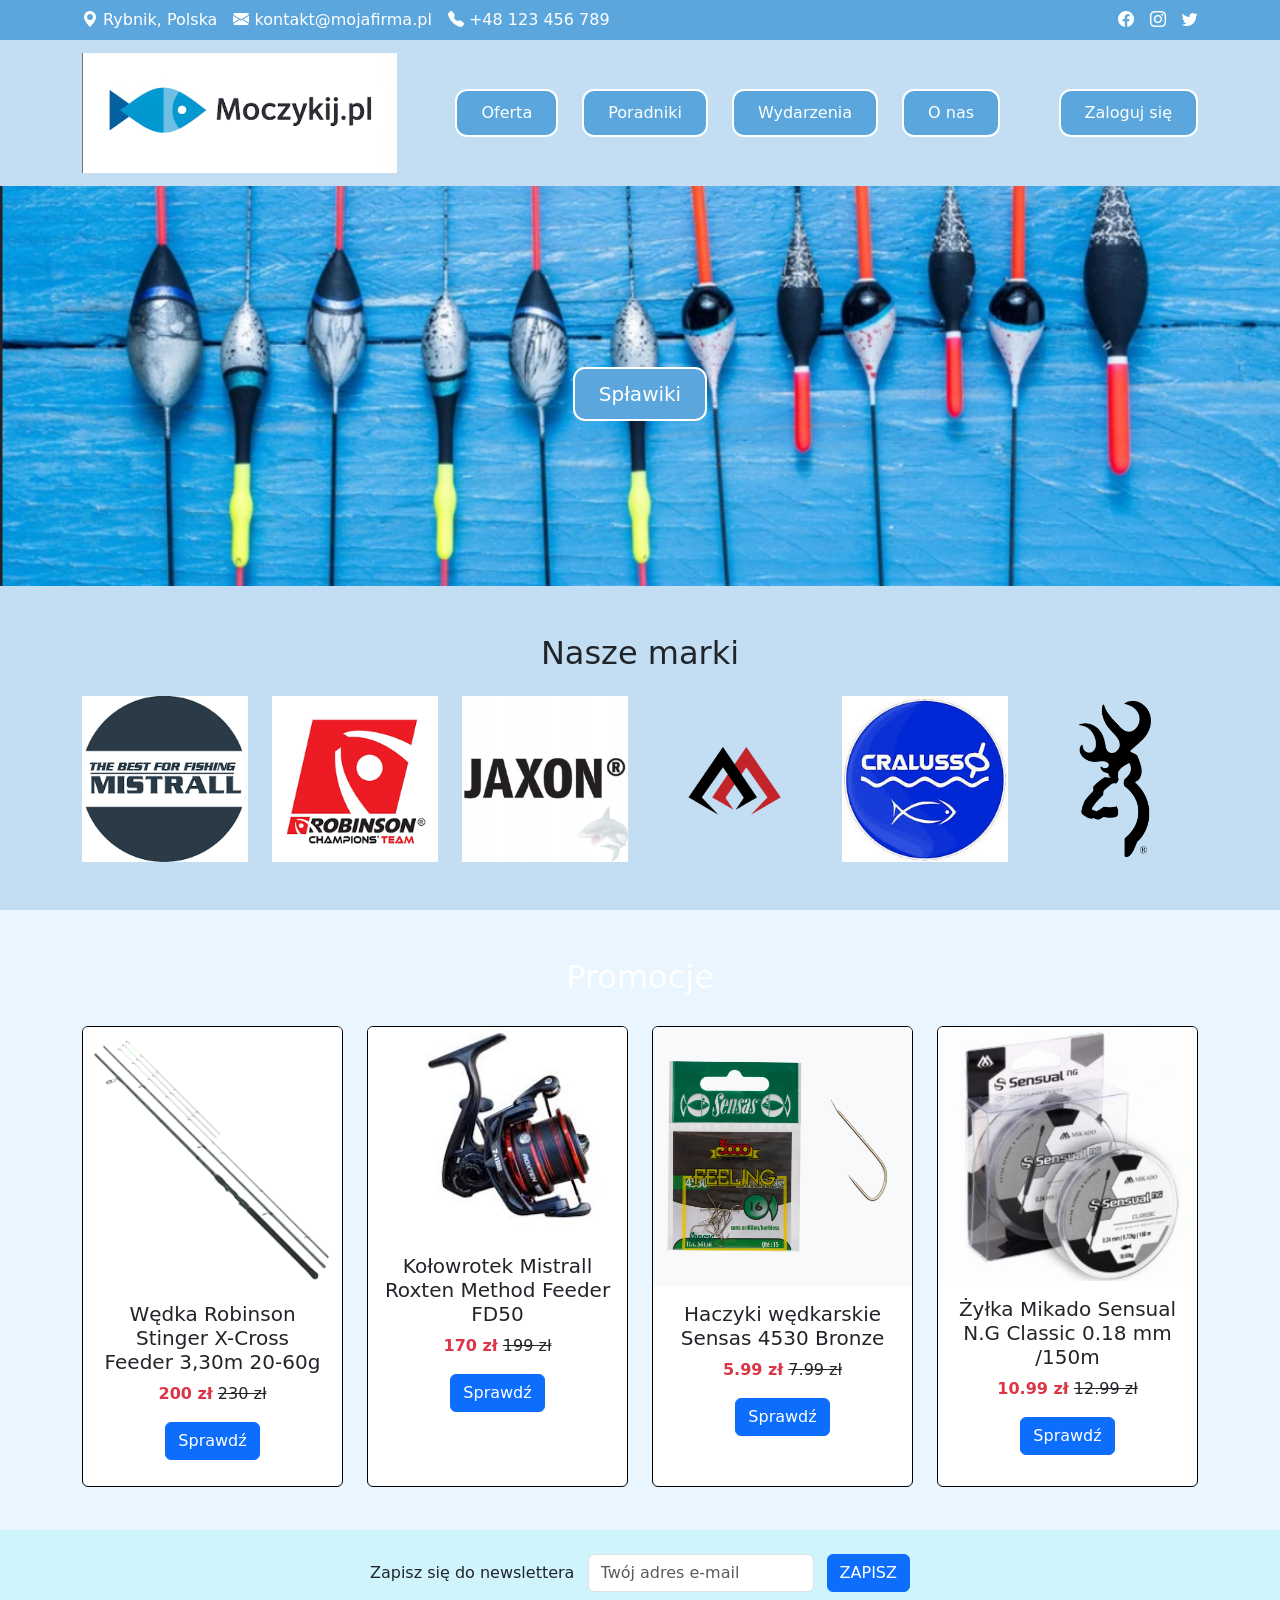
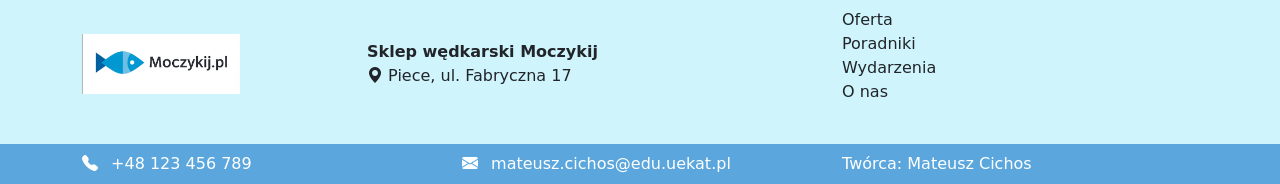
<file: templates/index.html>
<!DOCTYPE html>
<html lang="pl">
<head>
    <meta charset="UTF-8">
    <meta name="viewport" content="width=device-width, initial-scale=1.0">
    <title>Moczykij.pl - Sklep Wędkarski</title>
    <!-- Bootstrap CSS -->
    <link href="https://cdn.jsdelivr.net/npm/bootstrap@5.3.3/dist/css/bootstrap.min.css" rel="stylesheet">
    <link href="https://cdn.jsdelivr.net/npm/bootstrap-icons@1.10.5/font/bootstrap-icons.css" rel="stylesheet">
    <link rel="stylesheet" href="../CSS/style.css">
</head>
<body>
   <!-- Top bar -->
<div class="top-bar text-white py-2">
  <div class="container d-flex justify-content-between align-items-center flex-wrap">
    <!-- Dane kontaktowe -->
    <div class="d-flex align-items-center gap-3">
      <span><i class="bi bi-geo-alt-fill"></i> Rybnik, Polska</span>
      <span><i class="bi bi-envelope-fill"></i> kontakt@mojafirma.pl</span>
      <span><i class="bi bi-telephone-fill"></i> +48 123 456 789</span>
    </div>

    <!-- Ikony social media -->
    <div class="d-flex gap-3 mt-2 mt-md-0">
      <a href="https://www.facebook.com" class="text-white"><i class="bi bi-facebook"></i></a>
      <a href="https://www.instagram.com" class="text-white"><i class="bi bi-instagram"></i></a>
      <a href="https://x.com/home?lang=pl" class="text-white"><i class="bi bi-twitter"></i></a>
    </div>
  </div>
</div>
    
<nav class="navbar navbar-expand-lg navbar-dark">
    <div class="container">
        <a class="navbar-brand" href="index.html"><img src="../images/logo.png" class="logo-img" alt="Logo"></a>
        <button class="navbar-toggler" type="button" data-bs-toggle="collapse" data-bs-target="#mainNavbar">
            <span class="navbar-toggler-icon"></span>
        </button>
        <div class="collapse navbar-collapse" id="mainNavbar">
            <ul class="navbar-nav mx-auto d-flex gap-4">
                <li class="nav-item">
                    <a class="btn btn-kafelek" href="offer.html">Oferta</a>
                </li>
                <li class="nav-item">
                    <a class="btn btn-kafelek" href="tutorials.html">Poradniki</a>
                </li>
                <li class="nav-item">
                    <a class="btn btn-kafelek" href="events.html">Wydarzenia</a>
                </li>
                <li class="nav-item">
                    <a class="btn btn-kafelek" href="about.html">O nas</a>
                </li>
            </ul>


            <div class="login ms-3">
                <a href="login.html" class="btn btn-kafelek">Zaloguj się</a>
            </div>
        </div>
    </div>
</nav>

 <!-- Hero Section -->
    <header class="bg-dark text-white text-center" 
    style="background-image: url('../images/banner.png'); background-size: cover; background-position: center; min-height: 400px; display: flex; align-items: center;">

        <div class="container">
            
            <a href="floats.html" class="btn btn-light btn-lg mt-3 btn-kafelek">Spławiki</a>
        </div>
    </header>

  <!-- Sekcja marek -->
    <section class="brands py-5 text-center">
        <div class="container">
            <h2>Nasze marki</h2>
            <div class="row justify-content-center mt-4">
                <div class="col-4 col-md-2"><img src="../images/mistrall.png" alt="Mistrall" class="img-fluid"></div>
                <div class="col-4 col-md-2"><img src="../images/robinson.png" alt="Robinson" class="img-fluid"></div>
                <div class="col-4 col-md-2"><img src="../images/jaxon.jpg" alt="Jaxon" class="img-fluid"></div>
                <div class="col-4 col-md-2"><img src="../images/mikado.png" alt="Mistrall" class="img-fluid"></div>
                <div class="col-4 col-md-2"><img src="../images/cralusso.jpg" alt="Robinson" class="img-fluid"></div>
                <div class="col-4 col-md-2"><img src="../images/browning.png" alt="Jaxon" class="img-fluid"></div>
                
            </div>
        </div>
    </section>

   <!-- Sekcja promocji -->
    <section class="promo py-5">
    <div class="container">
        <h2 class="text-center mb-4">Promocje</h2>
        <div class="row row-cols-1 row-cols-md-2 row-cols-lg-4 g-4 justify-content-center">
            <div class="col">
                <div class="card h-100 mx-auto">
                    <img src="../images/stinger.png" class="card-img-top" alt="Wędka">
                    <div class="card-body">
                        <h5 class="card-title">Wędka Robinson Stinger X-Cross Feeder 3,30m 20-60g</h5>
                        <p class="card-text"><span class="text-danger fw-bold">200 zł</span> <del>230 zł</del></p>
                        <a href="#" class="btn btn-primary">Sprawdź</a>
                    </div>
                </div>
            </div>

            <div class="col">
                <div class="card h-100 mx-auto">
                    <img src="../images/roxten.jpg" class="card-img-top" alt="Wędka">
                    <div class="card-body">
                        <h5 class="card-title">Kołowrotek Mistrall Roxten Method Feeder FD50</h5>
                        <p class="card-text"><span class="text-danger fw-bold">170 zł</span> <del>199 zł</del></p>
                        <a href="#" class="btn btn-primary">Sprawdź</a>
                    </div>
                </div>
            </div>
          
          <div class="col">
                <div class="card h-100 mx-auto">
                    <img src="../images/haczyki.jpg" class="card-img-top" alt="Wędka">
                    <div class="card-body">
                        <h5 class="card-title">Haczyki wędkarskie Sensas 4530 Bronze</h5>
                        <p class="card-text"><span class="text-danger fw-bold">5.99 zł</span> <del>7.99 zł</del></p>
                        <a href="#" class="btn btn-primary">Sprawdź</a>
                    </div>
                </div>
            </div>
          
          <div class="col">
                <div class="card h-100 mx-auto">
                    <img src="../images/zylka.png" class="card-img-top" alt="Wędka">
                    <div class="card-body">
                        <h5 class="card-title">Żyłka Mikado Sensual N.G Classic 0.18 mm /150m</h5>
                        <p class="card-text"><span class="text-danger fw-bold">10.99 zł</span> <del>12.99 zł</del></p>
                        <a href="#" class="btn btn-primary">Sprawdź</a>
                    </div>
                </div>
            </div>

        </div>
    </div>
</section>

<!-- Newsletter -->
<section class="bg-info-subtle py-4">
  <div class="container">
    <div class="row mb-3">
      <!-- Newsletter -->
      <div class="col-md-12 text-center">
        <label class="me-2">Zapisz się do newslettera</label>
        <input type="email" class="form-control d-inline w-auto" placeholder="Twój adres e-mail">
        <button class="btn btn-primary ms-2">ZAPISZ</button>
      </div>
    </div>

    <div class="row align-items-center text-center text-md-start">
      <!-- Logo -->
      <div class="col-md-3 mb-3 mb-md-0">
        <img src="../images/logo.png" alt="Logo Moczykij" class="img-fluid" style="max-height: 60px;">
      </div>

      <!-- Adres -->
      <div class="col-md-5 mb-3 mb-md-0">
        <strong>Sklep wędkarski Moczykij</strong><br>
        <i class="bi bi-geo-alt-fill"></i> Piece, ul. Fabryczna 17
      </div>

      <!-- Linki -->
      <div class="col-md-4">
        <ul class="list-unstyled">
          <li><a href="offer.html" class="text-dark text-decoration-none">Oferta</a></li>
          <li><a href="tutorials.html" class="text-dark text-decoration-none">Poradniki</a></li>
          <li><a href="events.html" class="text-dark text-decoration-none">Wydarzenia</a></li>
          <li><a href="about.html" class="text-dark text-decoration-none">O nas</a></li>
        </ul>
      </div>
    </div>
  </div>
</section>

<footer class="py-2">
  <div class="container">
    <div class="row text-center text-md-start align-items-center">
      <!-- Telefon -->
      <div class="col-md-4 mb-2 mb-md-0">
        <i class="bi bi-telephone-fill me-2"></i> +48 123 456 789
      </div>

      <!-- E-mail -->
      <div class="col-md-4 mb-2 mb-md-0">
        <i class="bi bi-envelope-fill me-2"></i> mateusz.cichos@edu.uekat.pl
      </div>

      <!-- Twórca -->
      <div class="col-md-4">
        Twórca: Mateusz Cichos
      </div>
    </div>
  </div>
</footer>  

<script src="https://cdn.jsdelivr.net/npm/bootstrap@5.3.2/dist/js/bootstrap.bundle.min.js"></script> 

</body>
</html>
</file>
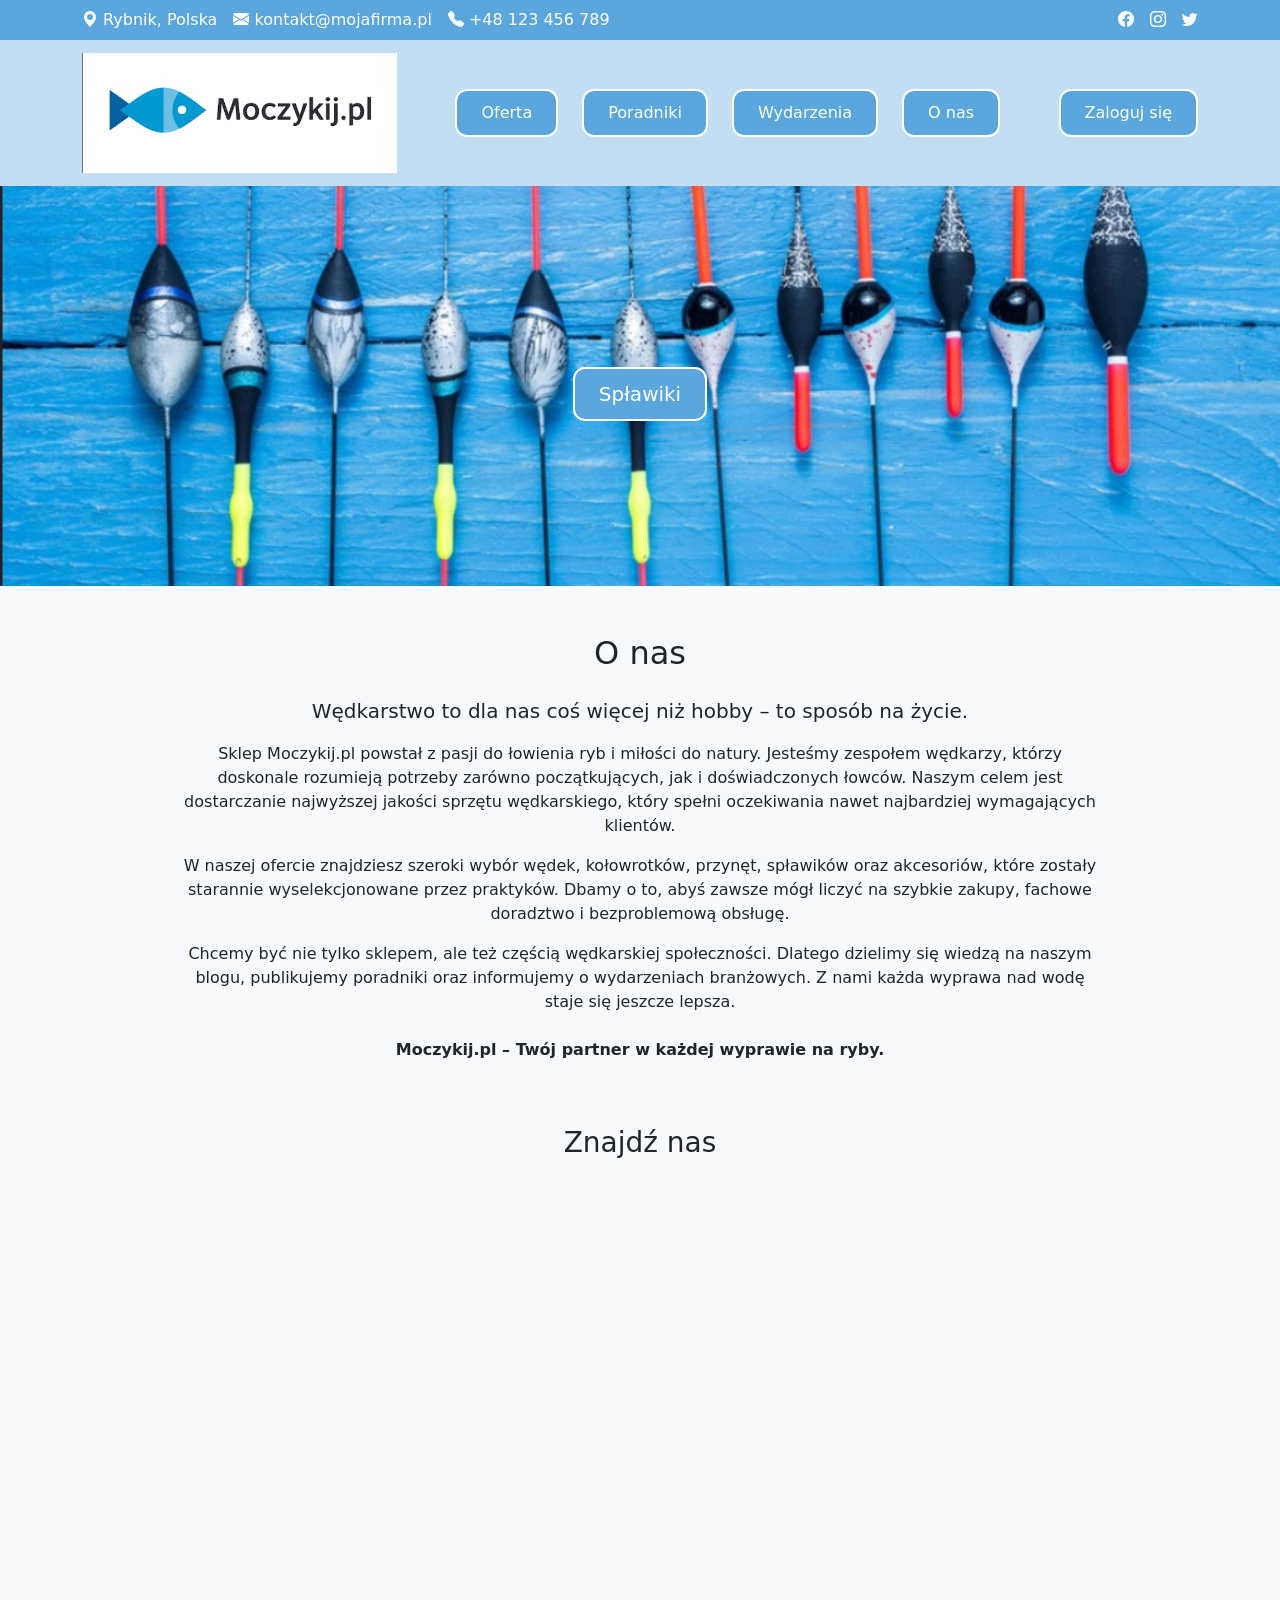
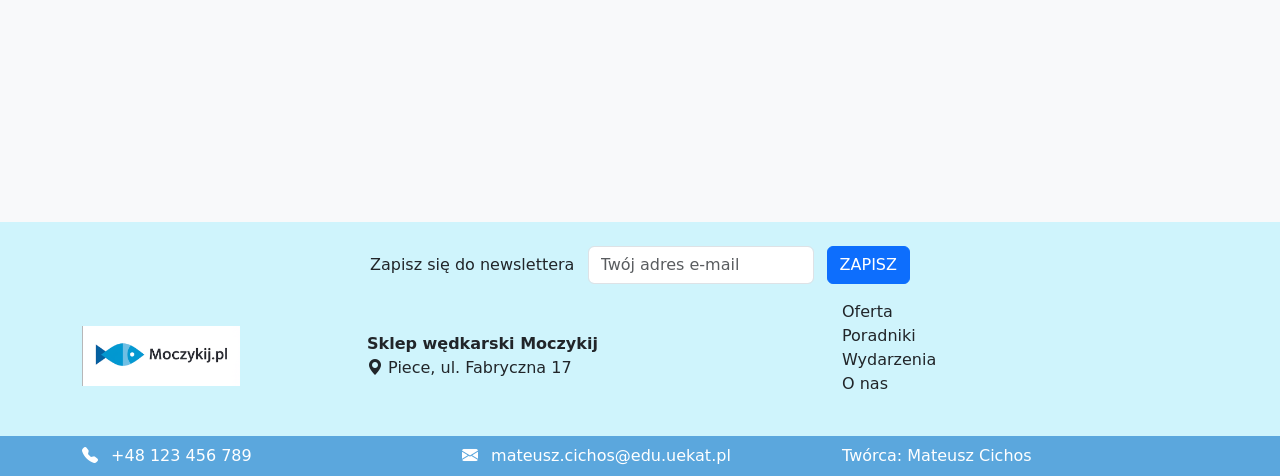
<file: templates/about.html>
<!DOCTYPE html>
<html lang="pl">
<head>
    <meta charset="UTF-8">
    <meta name="viewport" content="width=device-width, initial-scale=1.0">
    <title>Moczykij.pl - Sklep Wędkarski</title>
    <!-- Bootstrap CSS -->
    <link href="https://cdn.jsdelivr.net/npm/bootstrap@5.3.3/dist/css/bootstrap.min.css" rel="stylesheet">
    <link href="https://cdn.jsdelivr.net/npm/bootstrap-icons@1.10.5/font/bootstrap-icons.css" rel="stylesheet">
    <link rel="stylesheet" href="../CSS/style.css">
</head>
<body>
   <!-- Top bar -->
<div class="top-bar text-white py-2">
  <div class="container d-flex justify-content-between align-items-center flex-wrap">
    <!-- Dane kontaktowe -->
    <div class="d-flex align-items-center gap-3">
      <span><i class="bi bi-geo-alt-fill"></i> Rybnik, Polska</span>
      <span><i class="bi bi-envelope-fill"></i> kontakt@mojafirma.pl</span>
      <span><i class="bi bi-telephone-fill"></i> +48 123 456 789</span>
    </div>

    <!-- Ikony social media -->
    <div class="d-flex gap-3 mt-2 mt-md-0">
      <a href="https://www.facebook.com" class="text-white"><i class="bi bi-facebook"></i></a>
      <a href="https://www.instagram.com" class="text-white"><i class="bi bi-instagram"></i></a>
      <a href="https://x.com/home?lang=pl" class="text-white"><i class="bi bi-twitter"></i></a>
    </div>
  </div>
</div>
    
<nav class="navbar navbar-expand-lg navbar-dark">
    <div class="container">
        <a class="navbar-brand" href="index.html"><img src="../images/logo.png" class="logo-img" alt="Logo"></a>
        <button class="navbar-toggler" type="button" data-bs-toggle="collapse" data-bs-target="#mainNavbar">
            <span class="navbar-toggler-icon"></span>
        </button>
        <div class="collapse navbar-collapse" id="mainNavbar">
            <ul class="navbar-nav mx-auto d-flex gap-4">
                <li class="nav-item">
                    <a class="btn btn-kafelek" href="offer.html">Oferta</a>
                </li>
                <li class="nav-item">
                    <a class="btn btn-kafelek" href="tutorials.html">Poradniki</a>
                </li>
                <li class="nav-item">
                    <a class="btn btn-kafelek" href="events.html">Wydarzenia</a>
                </li>
                <li class="nav-item">
                    <a class="btn btn-kafelek" href="about.html">O nas</a>
                </li>
            </ul>


            <div class="login ms-3">
                <a href="login.html" class="btn btn-kafelek">Zaloguj się</a>
            </div>
        </div>
    </div>
</nav>

<!-- Hero Section -->
<header class="bg-dark text-white text-center" 
    style="background-image: url('../images/banner.png'); background-size: cover; background-position: center; min-height: 400px; display: flex; align-items: center;">

        <div class="container">
            
            <a href="floats.html" class="btn btn-light btn-lg mt-3 btn-kafelek">Spławiki</a>
        </div>
</header>

<!-- Article -->
<section class="py-5 bg-light">
  <div class="container">
    <div class="row justify-content-center">
      <div class="col-lg-10 text-center">
        <h2 class="mb-4">O nas</h2>
        <p class="lead">
          <strong>Wędkarstwo to dla nas coś więcej niż hobby – to sposób na życie.</strong>
        </p>
        <p>
          Sklep Moczykij.pl powstał z pasji do łowienia ryb i miłości do natury. Jesteśmy zespołem wędkarzy, którzy doskonale rozumieją potrzeby zarówno początkujących, jak i doświadczonych łowców. Naszym celem jest dostarczanie najwyższej jakości sprzętu wędkarskiego, który spełni oczekiwania nawet najbardziej wymagających klientów.
        </p>
        <p>
          W naszej ofercie znajdziesz szeroki wybór wędek, kołowrotków, przynęt, spławików oraz akcesoriów, które zostały starannie wyselekcjonowane przez praktyków. Dbamy o to, abyś zawsze mógł liczyć na szybkie zakupy, fachowe doradztwo i bezproblemową obsługę.
        </p>
        <p>
          Chcemy być nie tylko sklepem, ale też częścią wędkarskiej społeczności. Dlatego dzielimy się wiedzą na naszym blogu, publikujemy poradniki oraz informujemy o wydarzeniach branżowych. Z nami każda wyprawa nad wodę staje się jeszcze lepsza.
        </p>
        <p class="mt-4">
          <strong>Moczykij.pl – Twój partner w każdej wyprawie na ryby.</strong>
        </p>
      </div>
    </div>
  </div>
  <!-- Mapa Google -->
    <div class="row mt-5 justify-content-center">
      <div class="col-lg-10">
        <h3 class="mb-3 text-center">Znajdź nas</h3>
        <div class="ratio ratio-16x9">
          <iframe 
            src="https://www.google.com/maps/embed?pb=!1m18!1m12!1m3!1d2563.602018036451!2d18.426905115927373!3d50.09993497942878!2m3!1f0!2f0!3f0!3m2!1i1024!2i768!4f13.1!3m3!1m2!1s0x471132a5a715a7e5%3A0xddd731274d6db499!2sFabryczna%2017%2C%2044-207%20Rybnik!5e0!3m2!1spl!2spl!4v1716738022000!5m2!1spl!2spl" 
            width="600" 
            height="450" 
            style="border:0;" 
            allowfullscreen="" 
            loading="lazy" 
            referrerpolicy="no-referrer-when-downgrade"
            title="google_map">
          </iframe>
        </div>
      </div>
    </div>
</section>




<!-- Newsletter -->
<section class="bg-info-subtle py-4">
  <div class="container">
    <div class="row mb-3">
      <!-- Newsletter -->
      <div class="col-md-12 text-center">
        <label class="me-2">Zapisz się do newslettera</label>
        <input type="email" class="form-control d-inline w-auto" placeholder="Twój adres e-mail">
        <button class="btn btn-primary ms-2">ZAPISZ</button>
      </div>
    </div>

    <div class="row align-items-center text-center text-md-start">
      <!-- Logo -->
      <div class="col-md-3 mb-3 mb-md-0">
        <img src="../images/logo.png" alt="Logo Moczykij" class="img-fluid" style="max-height: 60px;">
      </div>

      <!-- Adres -->
      <div class="col-md-5 mb-3 mb-md-0">
        <strong>Sklep wędkarski Moczykij</strong><br>
        <i class="bi bi-geo-alt-fill"></i> Piece, ul. Fabryczna 17
      </div>

      <!-- Linki -->
      <div class="col-md-4">
        <ul class="list-unstyled">
          <li><a href="offer.html" class="text-dark text-decoration-none">Oferta</a></li>
          <li><a href="tutorials.html" class="text-dark text-decoration-none">Poradniki</a></li>
          <li><a href="events.html" class="text-dark text-decoration-none">Wydarzenia</a></li>
          <li><a href="about.html" class="text-dark text-decoration-none">O nas</a></li>
        </ul>
      </div>
    </div>
  </div>
</section>

<footer class="py-2">
  <div class="container">
    <div class="row text-center text-md-start align-items-center">
      <!-- Telefon -->
      <div class="col-md-4 mb-2 mb-md-0">
        <i class="bi bi-telephone-fill me-2"></i> +48 123 456 789
      </div>

      <!-- E-mail -->
      <div class="col-md-4 mb-2 mb-md-0">
        <i class="bi bi-envelope-fill me-2"></i> mateusz.cichos@edu.uekat.pl
      </div>

      <!-- Twórca -->
      <div class="col-md-4">
        Twórca: Mateusz Cichos
      </div>
    </div>
  </div>
</footer>  

<script src="https://cdn.jsdelivr.net/npm/bootstrap@5.3.2/dist/js/bootstrap.bundle.min.js"></script> 

</body>
</html>
</file>
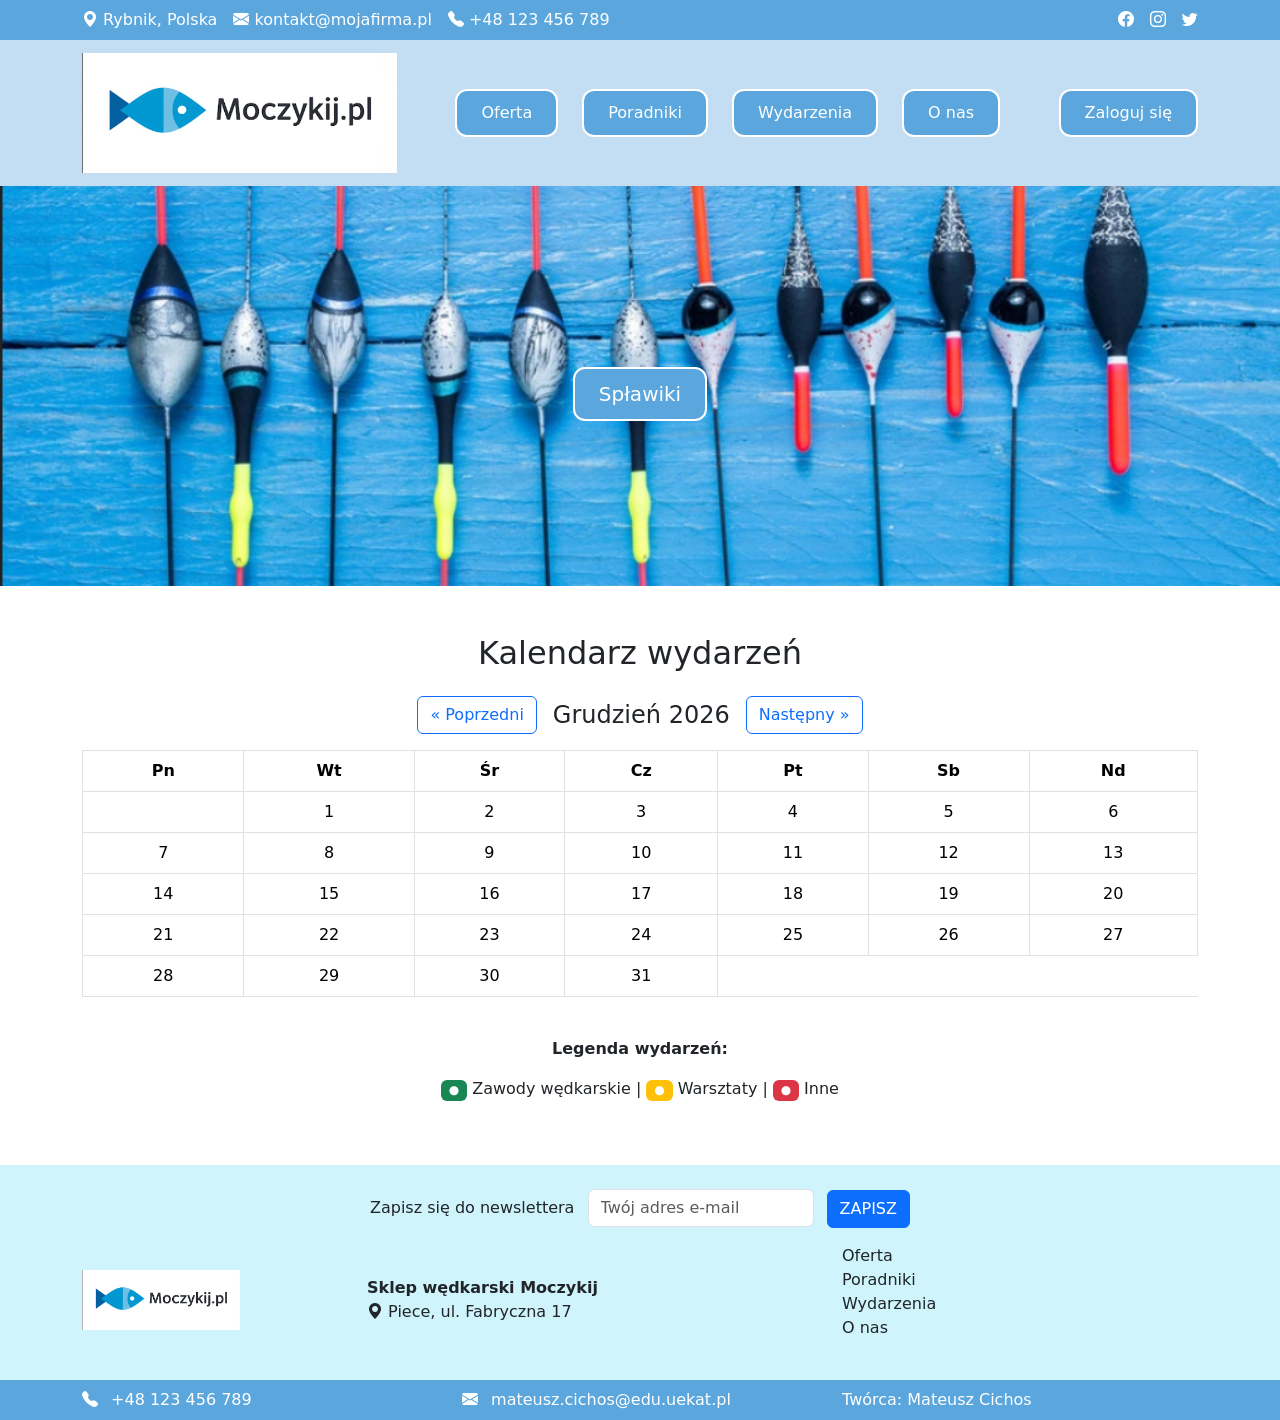
<file: templates/events.html>
<!DOCTYPE html>
<html lang="pl">
<head>
    <meta charset="UTF-8">
    <meta name="viewport" content="width=device-width, initial-scale=1.0">
    <title>Moczykij.pl - Sklep Wędkarski</title>
    <!-- Bootstrap CSS -->
    <link href="https://cdn.jsdelivr.net/npm/bootstrap@5.3.3/dist/css/bootstrap.min.css" rel="stylesheet">
    <link href="https://cdn.jsdelivr.net/npm/bootstrap-icons@1.10.5/font/bootstrap-icons.css" rel="stylesheet">
    <link rel="stylesheet" href="../CSS/style.css">
</head>
<body>
   <!-- Top bar -->
<div class="top-bar text-white py-2">
  <div class="container d-flex justify-content-between align-items-center flex-wrap">
    <!-- Dane kontaktowe -->
    <div class="d-flex align-items-center gap-3">
      <span><i class="bi bi-geo-alt-fill"></i> Rybnik, Polska</span>
      <span><i class="bi bi-envelope-fill"></i> kontakt@mojafirma.pl</span>
      <span><i class="bi bi-telephone-fill"></i> +48 123 456 789</span>
    </div>

    <!-- Ikony social media -->
    <div class="d-flex gap-3 mt-2 mt-md-0">
      <a href="https://www.facebook.com" class="text-white"><i class="bi bi-facebook"></i></a>
      <a href="https://www.instagram.com" class="text-white"><i class="bi bi-instagram"></i></a>
      <a href="https://x.com/home?lang=pl" class="text-white"><i class="bi bi-twitter"></i></a>
    </div>
  </div>
</div>
    
<nav class="navbar navbar-expand-lg navbar-dark">
    <div class="container">
        <a class="navbar-brand" href="index.html"><img src="../images/logo.png" class="logo-img" alt="Logo"></a>
        <button class="navbar-toggler" type="button" data-bs-toggle="collapse" data-bs-target="#mainNavbar">
            <span class="navbar-toggler-icon"></span>
        </button>
        <div class="collapse navbar-collapse" id="mainNavbar">
            <ul class="navbar-nav mx-auto d-flex gap-4">
                <li class="nav-item">
                    <a class="btn btn-kafelek" href="offer.html">Oferta</a>
                </li>
                <li class="nav-item">
                    <a class="btn btn-kafelek" href="tutorials.html">Poradniki</a>
                </li>
                <li class="nav-item">
                    <a class="btn btn-kafelek" href="events.html">Wydarzenia</a>
                </li>
                <li class="nav-item">
                    <a class="btn btn-kafelek" href="about.html">O nas</a>
                </li>
            </ul>


            <div class="login ms-3">
                <a href="login.html" class="btn btn-kafelek">Zaloguj się</a>
            </div>
        </div>
    </div>
</nav>

 <!-- Hero Section -->
    <header class="bg-dark text-white text-center" 
    style="background-image: url('../images/banner.png'); background-size: cover; background-position: center; min-height: 400px; display: flex; align-items: center;">

        <div class="container">
            
            <a href="floats.html" class="btn btn-light btn-lg mt-3 btn-kafelek">Spławiki</a>
        </div>
    </header>

<!-- Events calendar -->
<section class="py-5 bg-white">
  <div class="container">
    <h2 class="text-center mb-4">Kalendarz wydarzeń</h2>

    <!-- Nawigation -->
    <div class="d-flex justify-content-center mb-3 gap-3">
      <button class="btn btn-outline-primary" onclick="previousMonth()">&laquo; Poprzedni</button>
      <h4 id="monthAndYear" class="my-auto"></h4>
      <button class="btn btn-outline-primary" onclick="nextMonth()">Następny &raquo;</button>
    </div>

    <div class="table-responsive">
      <table class="table table-bordered text-center">
        <thead>
          <tr class="bg-light">
            <th>Pn</th>
            <th>Wt</th>
            <th>Śr</th>
            <th>Cz</th>
            <th>Pt</th>
            <th>Sb</th>
            <th>Nd</th>
          </tr>
        </thead>
        <tbody id="calendar-body"></tbody>
      </table>
    </div>

    <div class="text-center mt-4">
      <p><strong>Legenda wydarzeń:</strong></p>
      <p>
        <span class="badge bg-success">●</span> Zawody wędkarskie |
        <span class="badge bg-warning">●</span> Warsztaty |
        <span class="badge bg-danger">●</span> Inne
      </p>
    </div>
  </div>
</section>



<!-- Newsletter -->
<section class="bg-info-subtle py-4">
  <div class="container">
    <div class="row mb-3">
      <!-- Newsletter -->
      <div class="col-md-12 text-center">
        <label class="me-2">Zapisz się do newslettera</label>
        <input type="email" class="form-control d-inline w-auto" placeholder="Twój adres e-mail">
        <button class="btn btn-primary ms-2">ZAPISZ</button>
      </div>
    </div>

    <div class="row align-items-center text-center text-md-start">
      <!-- Logo -->
      <div class="col-md-3 mb-3 mb-md-0">
        <img src="../images/logo.png" alt="Logo Moczykij" class="img-fluid" style="max-height: 60px;">
      </div>

      <!-- Adres -->
      <div class="col-md-5 mb-3 mb-md-0">
        <strong>Sklep wędkarski Moczykij</strong><br>
        <i class="bi bi-geo-alt-fill"></i> Piece, ul. Fabryczna 17
      </div>

      <!-- Linki -->
      <div class="col-md-4">
        <ul class="list-unstyled">
          <li><a href="offer.html" class="text-dark text-decoration-none">Oferta</a></li>
          <li><a href="tutorials.html" class="text-dark text-decoration-none">Poradniki</a></li>
          <li><a href="events.html" class="text-dark text-decoration-none">Wydarzenia</a></li>
          <li><a href="about.html" class="text-dark text-decoration-none">O nas</a></li>
        </ul>
      </div>
    </div>
  </div>
</section>

<footer class="py-2">
  <div class="container">
    <div class="row text-center text-md-start align-items-center">
      <!-- Telefon -->
      <div class="col-md-4 mb-2 mb-md-0">
        <i class="bi bi-telephone-fill me-2"></i> +48 123 456 789
      </div>

      <!-- E-mail -->
      <div class="col-md-4 mb-2 mb-md-0">
        <i class="bi bi-envelope-fill me-2"></i> mateusz.cichos@edu.uekat.pl
      </div>

      <!-- Twórca -->
      <div class="col-md-4">
        Twórca: Mateusz Cichos
      </div>
    </div>
  </div>
</footer>  

<script src="https://cdn.jsdelivr.net/npm/bootstrap@5.3.2/dist/js/bootstrap.bundle.min.js"></script> 

<script>
  const events = {
    "2025-06-12": { type: "success", title: "Zawody spławikowe" },
    "2025-06-18": { type: "warning", title: "Warsztaty dla początkujących" },
    "2025-06-25": { type: "danger", title: "Sprzątanie łowiska" }
  };

  let currentMonth = new Date().getMonth();
  let currentYear = new Date().getFullYear();

  const months = [
    "Styczeń", "Luty", "Marzec", "Kwiecień", "Maj", "Czerwiec",
    "Lipiec", "Sierpień", "Wrzesień", "Październik", "Listopad", "Grudzień"
  ];

  function generateCalendar(month, year) {
    const monthAndYear = document.getElementById("monthAndYear");
    const calendarBody = document.getElementById("calendar-body");
    calendarBody.innerHTML = "";

    monthAndYear.textContent = `${months[month]} ${year}`;

    let firstDay = new Date(year, month).getDay();
    firstDay = (firstDay === 0) ? 6 : firstDay - 1;

    const daysInMonth = new Date(year, month + 1, 0).getDate();
    let date = 1;

    for (let i = 0; i < 6; i++) {
      const row = document.createElement("tr");

      for (let j = 0; j < 7; j++) {
        const cell = document.createElement("td");

        if (i === 0 && j < firstDay) {
          cell.innerHTML = "";
        } else if (date > daysInMonth) {
          break;
        } else {
          const eventKey = `${year}-${String(month + 1).padStart(2, '0')}-${String(date).padStart(2, '0')}`;
          if (events[eventKey]) {
            const badge = `<span class="badge bg-${events[eventKey].type}" title="${events[eventKey].title}">●</span>`;
            cell.innerHTML = `<strong>${date}</strong><br>${badge}`;
          } else {
            cell.textContent = date;
          }
          date++;
        }

        row.appendChild(cell);
      }

      calendarBody.appendChild(row);

      if (date > daysInMonth) break;
    }
  }

  function nextMonth() {
    currentMonth++;
    if (currentMonth > 11) {
      currentMonth = 0;
      currentYear++;
    }
    generateCalendar(currentMonth, currentYear);
  }

  function previousMonth() {
    currentMonth--;
    if (currentMonth < 0) {
      currentMonth = 11;
      currentYear--;
    }
    generateCalendar(currentMonth, currentYear);
  }

  // Inicjalizacja
  generateCalendar(currentMonth, currentYear);
</script>



</body>
</html>
</file>
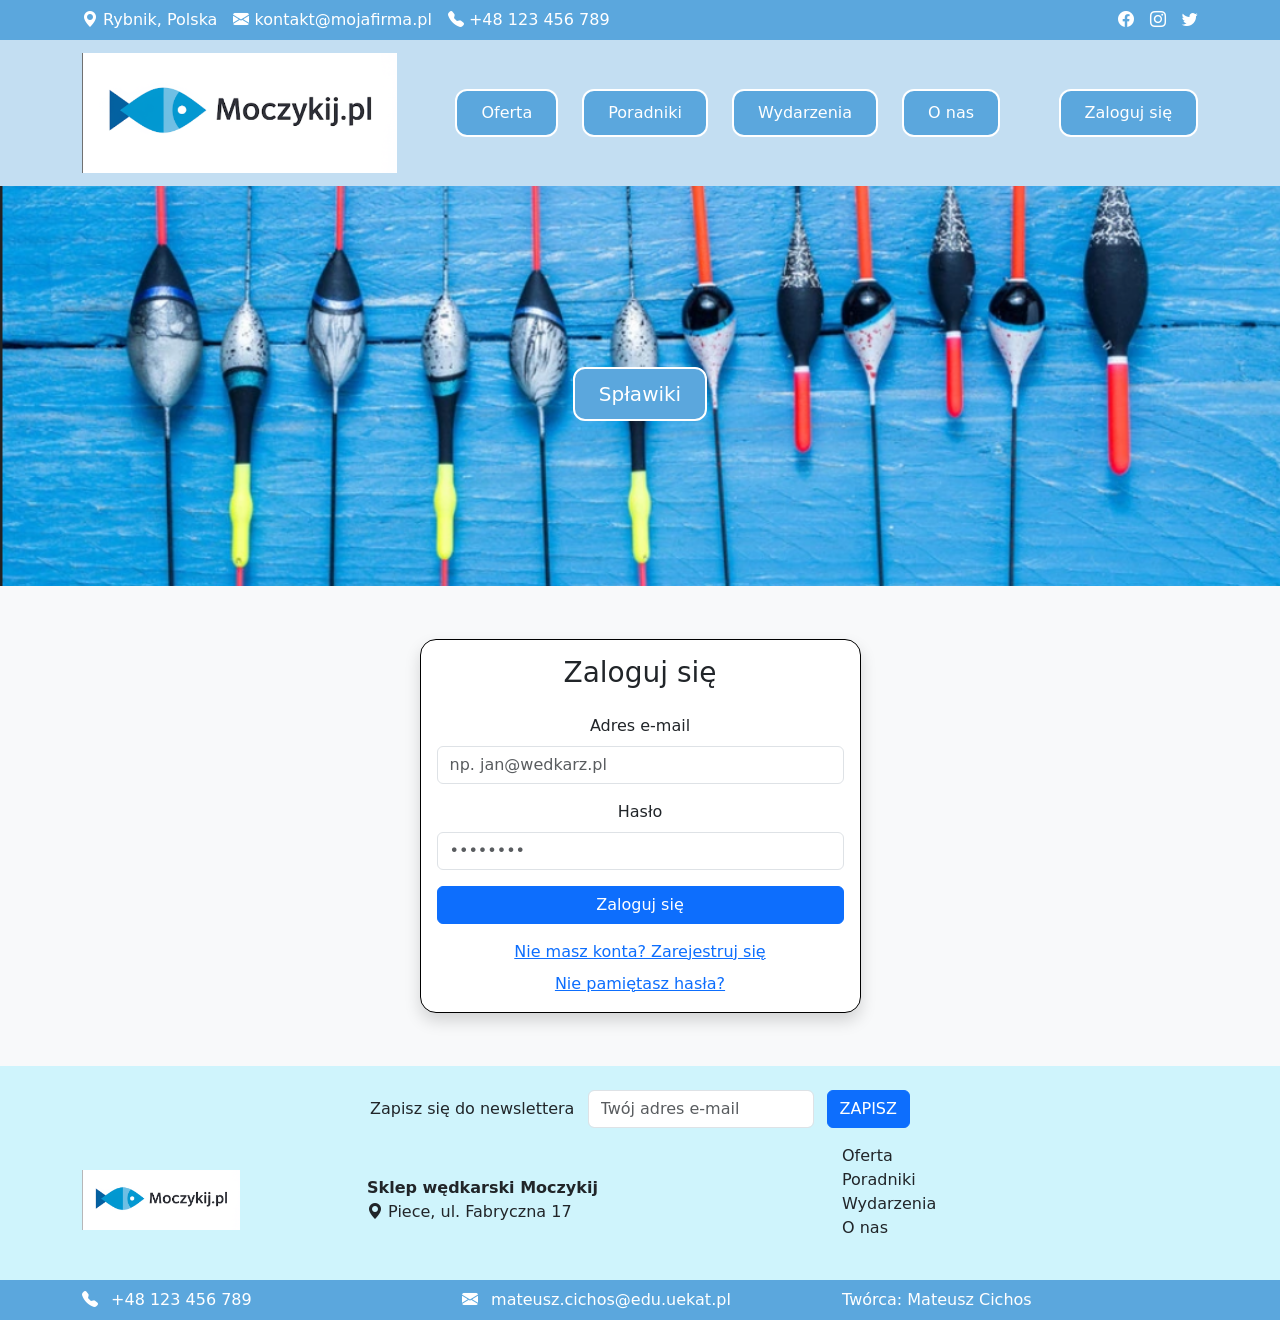
<file: templates/login.html>
<!DOCTYPE html>
<html lang="pl">
<head>
    <meta charset="UTF-8">
    <meta name="viewport" content="width=device-width, initial-scale=1.0">
    <title>Moczykij.pl - Sklep Wędkarski</title>
    <!-- Bootstrap CSS -->
    <link href="https://cdn.jsdelivr.net/npm/bootstrap@5.3.3/dist/css/bootstrap.min.css" rel="stylesheet">
    <link href="https://cdn.jsdelivr.net/npm/bootstrap-icons@1.10.5/font/bootstrap-icons.css" rel="stylesheet">
    <link rel="stylesheet" href="../CSS/style.css">
</head>
<body>
   <!-- Top bar -->
<div class="top-bar text-white py-2">
  <div class="container d-flex justify-content-between align-items-center flex-wrap">
    <!-- Dane kontaktowe -->
    <div class="d-flex align-items-center gap-3">
      <span><i class="bi bi-geo-alt-fill"></i> Rybnik, Polska</span>
      <span><i class="bi bi-envelope-fill"></i> kontakt@mojafirma.pl</span>
      <span><i class="bi bi-telephone-fill"></i> +48 123 456 789</span>
    </div>

    <!-- Ikony social media -->
    <div class="d-flex gap-3 mt-2 mt-md-0">
      <a href="https://www.facebook.com" class="text-white"><i class="bi bi-facebook"></i></a>
      <a href="https://www.instagram.com" class="text-white"><i class="bi bi-instagram"></i></a>
      <a href="https://x.com/home?lang=pl" class="text-white"><i class="bi bi-twitter"></i></a>
    </div>
  </div>
</div>
    
<nav class="navbar navbar-expand-lg navbar-dark">
    <div class="container">
        <a class="navbar-brand" href="index.html"><img src="../images/logo.png" class="logo-img" alt="Logo"></a>
        <button class="navbar-toggler" type="button" data-bs-toggle="collapse" data-bs-target="#mainNavbar">
            <span class="navbar-toggler-icon"></span>
        </button>
        <div class="collapse navbar-collapse" id="mainNavbar">
            <ul class="navbar-nav mx-auto d-flex gap-4">
                <li class="nav-item">
                    <a class="btn btn-kafelek" href="offer.html">Oferta</a>
                </li>
                <li class="nav-item">
                    <a class="btn btn-kafelek" href="tutorials.html">Poradniki</a>
                </li>
                <li class="nav-item">
                    <a class="btn btn-kafelek" href="events.html">Wydarzenia</a>
                </li>
                <li class="nav-item">
                    <a class="btn btn-kafelek" href="about.html">O nas</a>
                </li>
            </ul>


            <div class="login ms-3">
                <a href="login.html" class="btn btn-kafelek">Zaloguj się</a>
            </div>
        </div>
    </div>
</nav>

 <!-- Hero Section -->
<header class="bg-dark text-white text-center" 
    style="background-image: url('../images/banner.png'); background-size: cover; background-position: center; min-height: 400px; display: flex; align-items: center;">

        <div class="container">
            
            <a href="floats.html" class="btn btn-light btn-lg mt-3 btn-kafelek">Spławiki</a>
        </div>
</header>

<!-- Log in -->
<section class="py-5 bg-light">
  <div class="container">
    <div class="row justify-content-center">
      <div class="col-md-6 col-lg-5">
        <div class="card shadow rounded-4">
          <div class="card-body">
            <h3 class="card-title mb-4 text-center">Zaloguj się</h3>
            <form action="login_process.php" method="POST">
              <div class="mb-3">
                <label for="email" class="form-label">Adres e-mail</label>
                <input type="email" class="form-control" id="email" name="email" required placeholder="np. jan@wedkarz.pl">
              </div>
              <div class="mb-3">
                <label for="password" class="form-label">Hasło</label>
                <input type="password" class="form-control" id="password" name="password" required placeholder="••••••••">
              </div>
              <div class="d-grid mb-3">
                <button type="submit" class="btn btn-primary">Zaloguj się</button>
              </div>
              <div class="text-center">
                <a href="register.html">Nie masz konta? Zarejestruj się</a>
              </div>
              <div class="text-center mt-2">
                <a href="#">Nie pamiętasz hasła?</a>
              </div>
            </form>
          </div>
        </div>
      </div>
    </div>
  </div>
</section>


<!-- Newsletter -->
<section class="bg-info-subtle py-4">
  <div class="container">
    <div class="row mb-3">
      <!-- Newsletter -->
      <div class="col-md-12 text-center">
        <label class="me-2">Zapisz się do newslettera</label>
        <input type="email" class="form-control d-inline w-auto" placeholder="Twój adres e-mail">
        <button class="btn btn-primary ms-2">ZAPISZ</button>
      </div>
    </div>

    <div class="row align-items-center text-center text-md-start">
      <!-- Logo -->
      <div class="col-md-3 mb-3 mb-md-0">
        <img src="../images/logo.png" alt="Logo Moczykij" class="img-fluid" style="max-height: 60px;">
      </div>

      <!-- Adres -->
      <div class="col-md-5 mb-3 mb-md-0">
        <strong>Sklep wędkarski Moczykij</strong><br>
        <i class="bi bi-geo-alt-fill"></i> Piece, ul. Fabryczna 17
      </div>

      <!-- Linki -->
      <div class="col-md-4">
        <ul class="list-unstyled">
          <li><a href="offer.html" class="text-dark text-decoration-none">Oferta</a></li>
          <li><a href="tutorials.html" class="text-dark text-decoration-none">Poradniki</a></li>
          <li><a href="events.html" class="text-dark text-decoration-none">Wydarzenia</a></li>
          <li><a href="about.html" class="text-dark text-decoration-none">O nas</a></li>
        </ul>
      </div>
    </div>
  </div>
</section>

<footer class="py-2">
  <div class="container">
    <div class="row text-center text-md-start align-items-center">
      <!-- Telefon -->
      <div class="col-md-4 mb-2 mb-md-0">
        <i class="bi bi-telephone-fill me-2"></i> +48 123 456 789
      </div>

      <!-- E-mail -->
      <div class="col-md-4 mb-2 mb-md-0">
        <i class="bi bi-envelope-fill me-2"></i> mateusz.cichos@edu.uekat.pl
      </div>

      <!-- Twórca -->
      <div class="col-md-4">
        Twórca: Mateusz Cichos
      </div>
    </div>
  </div>
</footer>  

<script src="https://cdn.jsdelivr.net/npm/bootstrap@5.3.2/dist/js/bootstrap.bundle.min.js"></script> 

</body>
</html>
</file>
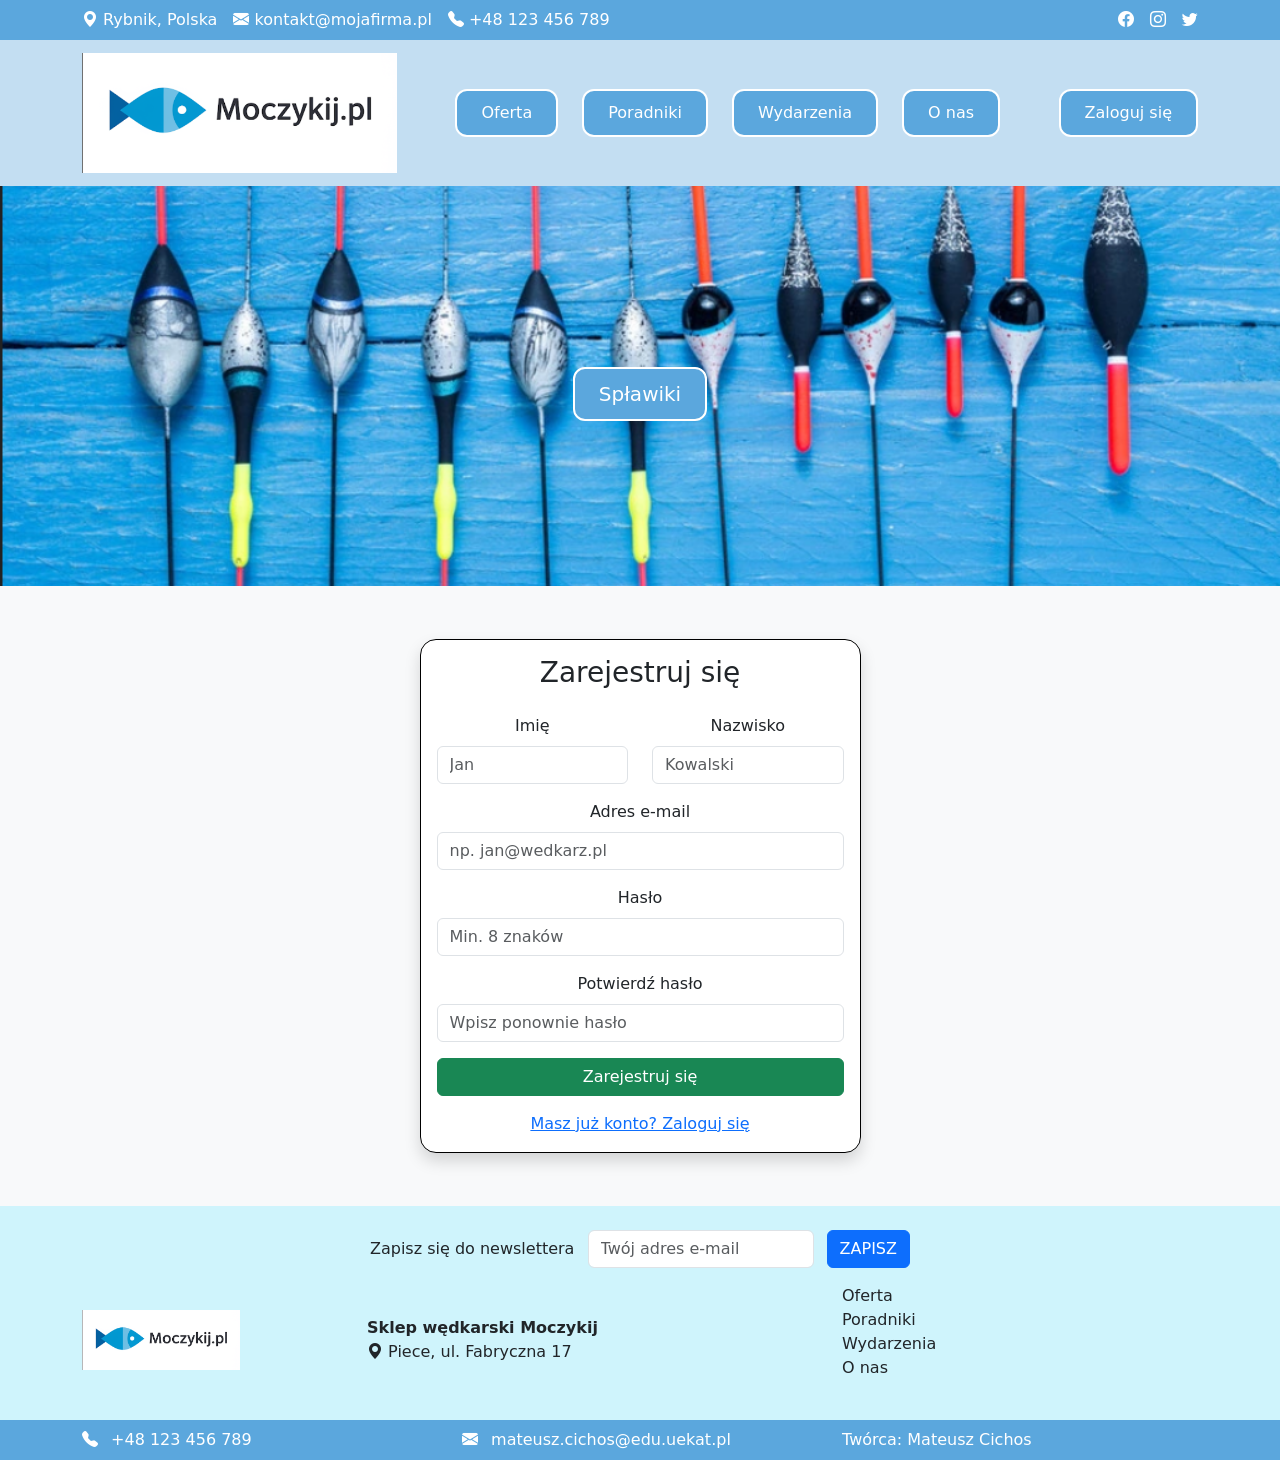
<file: templates/register.html>
<!DOCTYPE html>
<html lang="pl">
<head>
    <meta charset="UTF-8">
    <meta name="viewport" content="width=device-width, initial-scale=1.0">
    <title>Moczykij.pl - Sklep Wędkarski</title>
    <!-- Bootstrap CSS -->
    <link href="https://cdn.jsdelivr.net/npm/bootstrap@5.3.3/dist/css/bootstrap.min.css" rel="stylesheet">
    <link href="https://cdn.jsdelivr.net/npm/bootstrap-icons@1.10.5/font/bootstrap-icons.css" rel="stylesheet">
    <link rel="stylesheet" href="../CSS/style.css">
</head>
<body>
   <!-- Top bar -->
<div class="top-bar text-white py-2">
  <div class="container d-flex justify-content-between align-items-center flex-wrap">
    <!-- Dane kontaktowe -->
    <div class="d-flex align-items-center gap-3">
      <span><i class="bi bi-geo-alt-fill"></i> Rybnik, Polska</span>
      <span><i class="bi bi-envelope-fill"></i> kontakt@mojafirma.pl</span>
      <span><i class="bi bi-telephone-fill"></i> +48 123 456 789</span>
    </div>

    <!-- Ikony social media -->
    <div class="d-flex gap-3 mt-2 mt-md-0">
      <a href="https://www.facebook.com" class="text-white"><i class="bi bi-facebook"></i></a>
      <a href="https://www.instagram.com" class="text-white"><i class="bi bi-instagram"></i></a>
      <a href="https://x.com/home?lang=pl" class="text-white"><i class="bi bi-twitter"></i></a>
    </div>
  </div>
</div>
    
<nav class="navbar navbar-expand-lg navbar-dark">
    <div class="container">
        <a class="navbar-brand" href="index.html"><img src="../images/logo.png" class="logo-img" alt="Logo"></a>
        <button class="navbar-toggler" type="button" data-bs-toggle="collapse" data-bs-target="#mainNavbar">
            <span class="navbar-toggler-icon"></span>
        </button>
        <div class="collapse navbar-collapse" id="mainNavbar">
            <ul class="navbar-nav mx-auto d-flex gap-4">
                <li class="nav-item">
                    <a class="btn btn-kafelek" href="offer.html">Oferta</a>
                </li>
                <li class="nav-item">
                    <a class="btn btn-kafelek" href="tutorials.html">Poradniki</a>
                </li>
                <li class="nav-item">
                    <a class="btn btn-kafelek" href="events.html">Wydarzenia</a>
                </li>
                <li class="nav-item">
                    <a class="btn btn-kafelek" href="about.html">O nas</a>
                </li>
            </ul>


            <div class="login ms-3">
                <a href="login.html" class="btn btn-kafelek">Zaloguj się</a>
            </div>
        </div>
    </div>
</nav>

 <!-- Hero Section -->
<header class="bg-dark text-white text-center" 
    style="background-image: url('../images/banner.png'); background-size: cover; background-position: center; min-height: 400px; display: flex; align-items: center;">

        <div class="container">
            
            <a href="floats.html" class="btn btn-light btn-lg mt-3 btn-kafelek">Spławiki</a>
        </div>
</header>

<!-- Register -->
<section class="py-5 bg-light">
  <div class="container">
    <div class="row justify-content-center">
      <div class="col-md-6 col-lg-5">
        <div class="card shadow rounded-4">
          <div class="card-body">
            <h3 class="card-title mb-4 text-center">Zarejestruj się</h3>
            <form action="register_process.php" method="POST">
              <div class="row">
                <div class="col-md-6 mb-3">
                  <label for="first_name" class="form-label">Imię</label>
                  <input type="text" class="form-control" id="first_name" name="first_name" required placeholder="Jan">
                </div>
                <div class="col-md-6 mb-3">
                  <label for="last_name" class="form-label">Nazwisko</label>
                  <input type="text" class="form-control" id="last_name" name="last_name" required placeholder="Kowalski">
                </div>
              </div>

              <div class="mb-3">
                <label for="email" class="form-label">Adres e-mail</label>
                <input type="email" class="form-control" id="email" name="email" required placeholder="np. jan@wedkarz.pl">
              </div>

              <div class="mb-3">
                <label for="password" class="form-label">Hasło</label>
                <input type="password" class="form-control" id="password" name="password" required placeholder="Min. 8 znaków">
              </div>

              <div class="mb-3">
                <label for="confirm_password" class="form-label">Potwierdź hasło</label>
                <input type="password" class="form-control" id="confirm_password" name="confirm_password" required placeholder="Wpisz ponownie hasło">
              </div>

              <div class="d-grid mb-3">
                <button type="submit" class="btn btn-success">Zarejestruj się</button>
              </div>

              <div class="text-center">
                <a href="login.html">Masz już konto? Zaloguj się</a>
              </div>
            </form>
          </div>
        </div>
      </div>
    </div>
  </div>
</section>


<!-- Newsletter -->
<section class="bg-info-subtle py-4">
  <div class="container">
    <div class="row mb-3">
      <!-- Newsletter -->
      <div class="col-md-12 text-center">
        <label class="me-2">Zapisz się do newslettera</label>
        <input type="email" class="form-control d-inline w-auto" placeholder="Twój adres e-mail">
        <button class="btn btn-primary ms-2">ZAPISZ</button>
      </div>
    </div>

    <div class="row align-items-center text-center text-md-start">
      <!-- Logo -->
      <div class="col-md-3 mb-3 mb-md-0">
        <img src="../images/logo.png" alt="Logo Moczykij" class="img-fluid" style="max-height: 60px;">
      </div>

      <!-- Adres -->
      <div class="col-md-5 mb-3 mb-md-0">
        <strong>Sklep wędkarski Moczykij</strong><br>
        <i class="bi bi-geo-alt-fill"></i> Piece, ul. Fabryczna 17
      </div>

      <!-- Linki -->
      <div class="col-md-4">
        <ul class="list-unstyled">
          <li><a href="offer.html" class="text-dark text-decoration-none">Oferta</a></li>
          <li><a href="tutorials.html" class="text-dark text-decoration-none">Poradniki</a></li>
          <li><a href="events.html" class="text-dark text-decoration-none">Wydarzenia</a></li>
          <li><a href="about.html" class="text-dark text-decoration-none">O nas</a></li>
        </ul>
      </div>
    </div>
  </div>
</section>

<footer class="py-2">
  <div class="container">
    <div class="row text-center text-md-start align-items-center">
      <!-- Telefon -->
      <div class="col-md-4 mb-2 mb-md-0">
        <i class="bi bi-telephone-fill me-2"></i> +48 123 456 789
      </div>

      <!-- E-mail -->
      <div class="col-md-4 mb-2 mb-md-0">
        <i class="bi bi-envelope-fill me-2"></i> mateusz.cichos@edu.uekat.pl
      </div>

      <!-- Twórca -->
      <div class="col-md-4">
        Twórca: Mateusz Cichos
      </div>
    </div>
  </div>
</footer>  

<script src="https://cdn.jsdelivr.net/npm/bootstrap@5.3.2/dist/js/bootstrap.bundle.min.js"></script> 

</body>
</html>
</file>
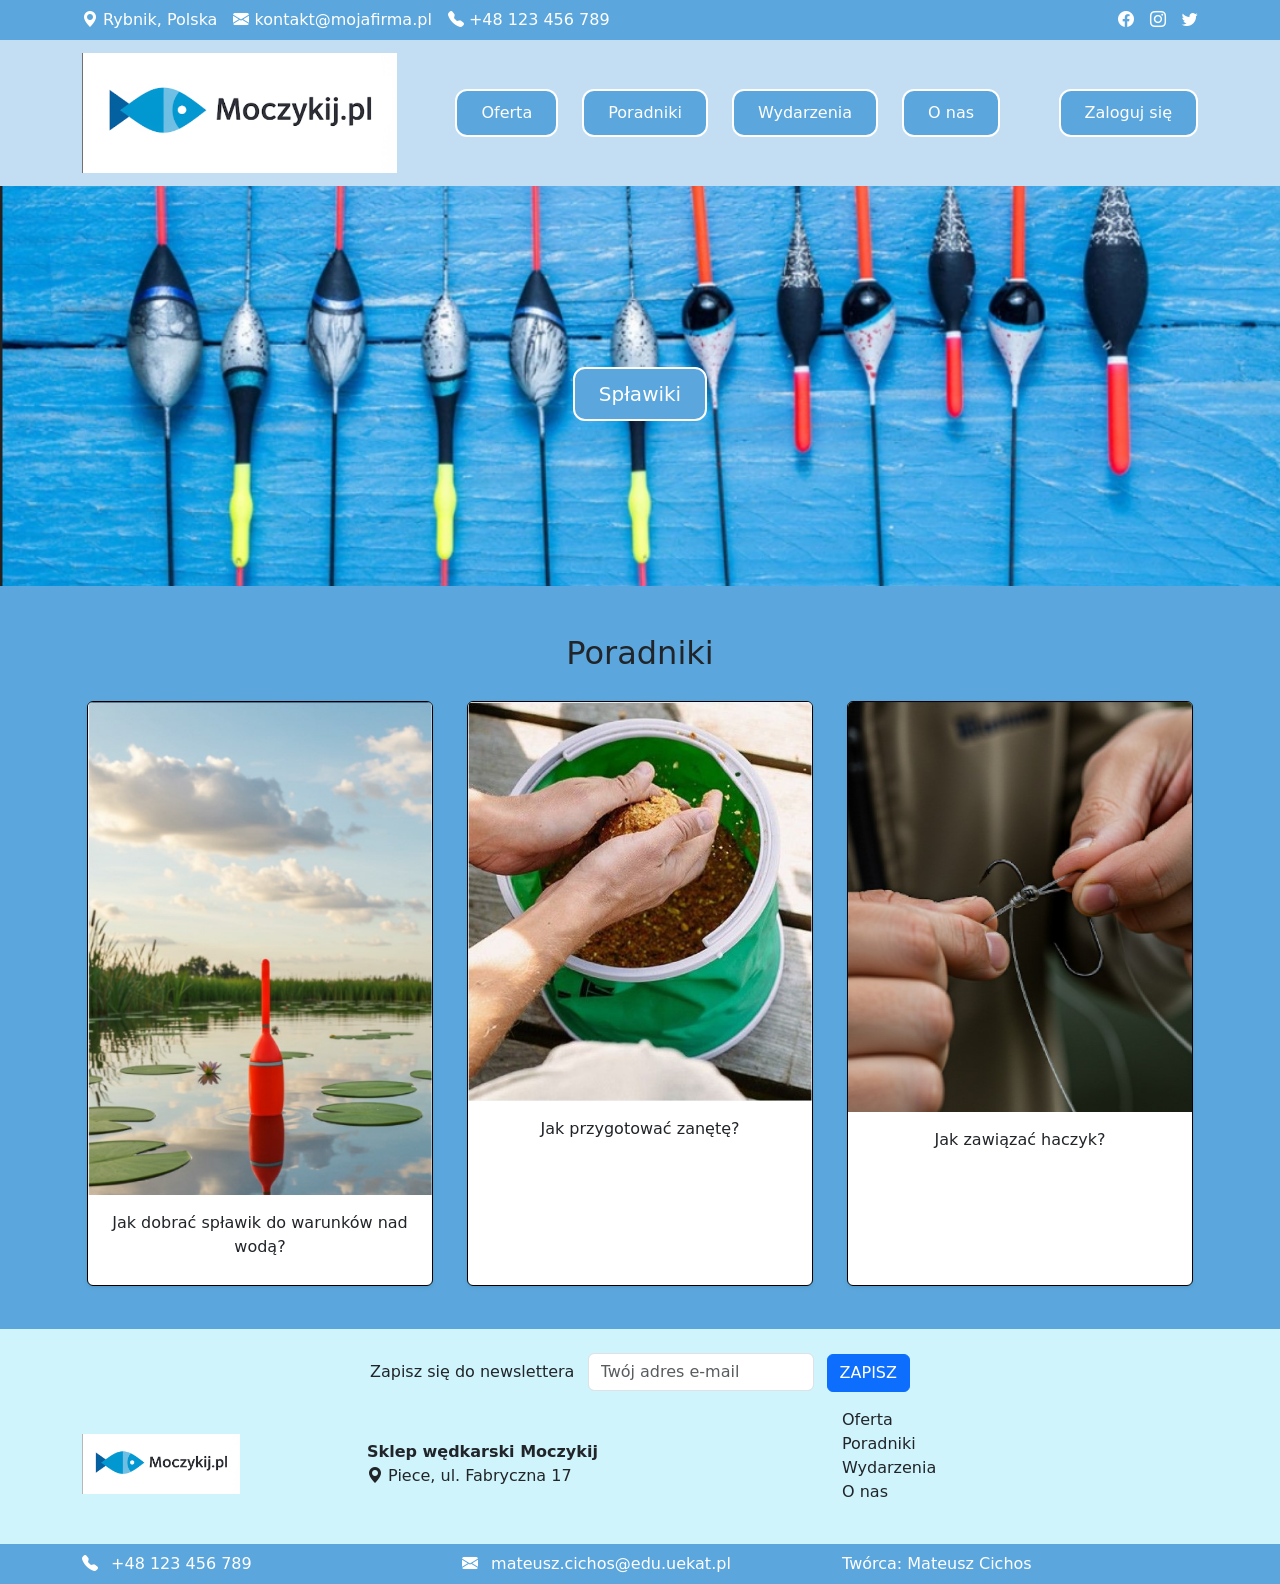
<file: templates/tutorials.html>
<!DOCTYPE html>
<html lang="pl">
<head>
    <meta charset="UTF-8">
    <meta name="viewport" content="width=device-width, initial-scale=1.0">
    <title>Moczykij.pl - Sklep Wędkarski</title>
    <!-- Bootstrap CSS -->
    <link href="https://cdn.jsdelivr.net/npm/bootstrap@5.3.3/dist/css/bootstrap.min.css" rel="stylesheet">
    <link href="https://cdn.jsdelivr.net/npm/bootstrap-icons@1.10.5/font/bootstrap-icons.css" rel="stylesheet">
    <link rel="stylesheet" href="../CSS/style.css">
</head>
<body>
   <!-- Top bar -->
<div class="top-bar text-white py-2">
  <div class="container d-flex justify-content-between align-items-center flex-wrap">
    <!-- Dane kontaktowe -->
    <div class="d-flex align-items-center gap-3">
      <span><i class="bi bi-geo-alt-fill"></i> Rybnik, Polska</span>
      <span><i class="bi bi-envelope-fill"></i> kontakt@mojafirma.pl</span>
      <span><i class="bi bi-telephone-fill"></i> +48 123 456 789</span>
    </div>

    <!-- Ikony social media -->
    <div class="d-flex gap-3 mt-2 mt-md-0">
      <a href="https://www.facebook.com" class="text-white"><i class="bi bi-facebook"></i></a>
      <a href="https://www.instagram.com" class="text-white"><i class="bi bi-instagram"></i></a>
      <a href="https://x.com/home?lang=pl" class="text-white"><i class="bi bi-twitter"></i></a>
    </div>
  </div>
</div>
    
<nav class="navbar navbar-expand-lg navbar-dark">
    <div class="container">
        <a class="navbar-brand" href="index.html"><img src="../images/logo.png" class="logo-img" alt="Logo"></a>
        <button class="navbar-toggler" type="button" data-bs-toggle="collapse" data-bs-target="#mainNavbar">
            <span class="navbar-toggler-icon"></span>
        </button>
        <div class="collapse navbar-collapse" id="mainNavbar">
            <ul class="navbar-nav mx-auto d-flex gap-4">
                <li class="nav-item">
                    <a class="btn btn-kafelek" href="offer.html">Oferta</a>
                </li>
                <li class="nav-item">
                    <a class="btn btn-kafelek" href="tutorials.html">Poradniki</a>
                </li>
                <li class="nav-item">
                    <a class="btn btn-kafelek" href="events.html">Wydarzenia</a>
                </li>
                <li class="nav-item">
                    <a class="btn btn-kafelek" href="about.html">O nas</a>
                </li>
            </ul>


            <div class="login ms-3">
                <a href="login.html" class="btn btn-kafelek">Zaloguj się</a>
            </div>
        </div>
    </div>
</nav>

 <!-- Hero Section -->
<header class="bg-dark text-white text-center" 
    style="background-image: url('../images/banner.png'); background-size: cover; background-position: center; min-height: 400px; display: flex; align-items: center;">

        <div class="container">
            
            <a href="floats.html" class="btn btn-light btn-lg mt-3 btn-kafelek">Spławiki</a>
        </div>
</header>



<!-- Tutorials -->
<section class="py-5 custom-bg">
  <div class="container">
    <h2 class="text-center mb-4">Poradniki</h2>
    <div class="row justify-content-center g-4">
      
      <!-- Tutorial 1 -->
      <div class="col-md-4 col-sm-6">
        <div class="card h-100 text-center shadow-sm">
          <img src="../images/spl.jpg" class="card-img-top" alt="Spławik">
          <div class="card-body">
            <p class="card-text">Jak dobrać spławik do warunków nad wodą?</p>
          </div>
        </div>
      </div>

      <!-- Tutorial 2 -->
      <div class="col-md-4 col-sm-6">
        <div class="card h-100 text-center shadow-sm">
          <img src="../images/zan.jpg" class="card-img-top" alt="Zanęta">
          <div class="card-body">
            <p class="card-text">Jak przygotować zanętę?</p>
          </div>
        </div>
      </div>

      <!-- Tutorial 3 -->
      <div class="col-md-4 col-sm-6">
        <div class="card h-100 text-center shadow-sm">
          <img src="../images/hak.jpg" class="card-img-top" alt="Haczyk">
          <div class="card-body">
            <p class="card-text">Jak zawiązać haczyk?</p>
          </div>
        </div>
      </div>

    </div>
  </div>
</section>

<!-- Newsletter -->
<section class="bg-info-subtle py-4">
  <div class="container">
    <div class="row mb-3">
      <!-- Newsletter -->
      <div class="col-md-12 text-center">
        <label class="me-2">Zapisz się do newslettera</label>
        <input type="email" class="form-control d-inline w-auto" placeholder="Twój adres e-mail">
        <button class="btn btn-primary ms-2">ZAPISZ</button>
      </div>
    </div>

    <div class="row align-items-center text-center text-md-start">
      <!-- Logo -->
      <div class="col-md-3 mb-3 mb-md-0">
        <img src="../images/logo.png" alt="Logo Moczykij" class="img-fluid" style="max-height: 60px;">
      </div>

      <!-- Adres -->
      <div class="col-md-5 mb-3 mb-md-0">
        <strong>Sklep wędkarski Moczykij</strong><br>
        <i class="bi bi-geo-alt-fill"></i> Piece, ul. Fabryczna 17
      </div>

      <!-- Linki -->
      <div class="col-md-4">
        <ul class="list-unstyled">
          <li><a href="offer.html" class="text-dark text-decoration-none">Oferta</a></li>
          <li><a href="tutorials.html" class="text-dark text-decoration-none">Poradniki</a></li>
          <li><a href="events.html" class="text-dark text-decoration-none">Wydarzenia</a></li>
          <li><a href="about.html" class="text-dark text-decoration-none">O nas</a></li>
        </ul>
      </div>
    </div>
  </div>
</section>

<footer class="py-2">
  <div class="container">
    <div class="row text-center text-md-start align-items-center">
      <!-- Telefon -->
      <div class="col-md-4 mb-2 mb-md-0">
        <i class="bi bi-telephone-fill me-2"></i> +48 123 456 789
      </div>

      <!-- E-mail -->
      <div class="col-md-4 mb-2 mb-md-0">
        <i class="bi bi-envelope-fill me-2"></i> mateusz.cichos@edu.uekat.pl
      </div>

      <!-- Twórca -->
      <div class="col-md-4">
        Twórca: Mateusz Cichos
      </div>
    </div>
  </div>
</footer>  

<script src="https://cdn.jsdelivr.net/npm/bootstrap@5.3.2/dist/js/bootstrap.bundle.min.js"></script> 

</body>
</html>
</file>
<file: CSS/style.css>
html, body { height: 100%; }

.top-bar {
    background-color: #5BA7DD;
}

.logo-img {
    height: 120px; 
}

nav {
    background-color: #C3DEF2;
    
}

.brands {
    background-color: #C3DEF2;
}

.promo {
    background-color: #E9F6FF;
    color: white;
}

.btn-kafelek {
    background-color: #5BA7DD;
    color: white;
    border: 2px solid white;
    padding: 0.6rem 1.5rem;
    border-radius: 0.75rem;
    transition: background-color 0.3s, color 0.3s;
}

.btn-kafelek:hover {
    background-color: #4899d0;
    color: white;
}

.card {
    text-align: center;
    border: 1px solid black;
    margin: 5px;
}

footer {
    background-color: #5BA7DD;
    color: #ffffff;
}

.custom-bg {
    background-color: #5BA7DD; 
}

.bg-nav-style {
  background-color: #C3DEF2;
    color: #0d6efd;
}

.bg-light-blue {
    background-color: #C3DEF2; 
}

.min-vh-60 {
    min-height: 60vh;
}

.navbar-nav .nav-link.custom-link {
    color: #0d6efd;
    font-weight: 500;
    font-size: 1.05rem;
    border-bottom: 2px solid transparent;
    transition: all 0.3s ease;
    border-radius: 0.5rem;
}

.navbar-nav .nav-link.custom-link:hover {
    background-color: rgba(13, 110, 253, 0.1);
    color: #0a58ca;
    border-bottom: 2px solid #0d6efd;
}

.btn-kafelek {
    background-color: #5BA7DD;
    color: white;
    border: 2px solid white;
    padding: 0.6rem 1.5rem;
    border-radius: 0.75rem;
    transition: background-color 0.3s, color 0.3s;
}

.btn-kafelek:hover {
    background-color: #4899d0;
    color: white;
}


.btn-logout {
    background-color: transparent;
    color: #5BA7DD;
    border: 2px solid #5BA7DD;
    padding: 0.4rem 1.2rem;
    border-radius: 0.75rem;
    font-weight: 600;
    transition: background-color 0.3s, color 0.3s;
}

.btn-logout:hover {
    background-color: #5BA7DD;
    color: white;
    text-decoration: none;
}
</file>
